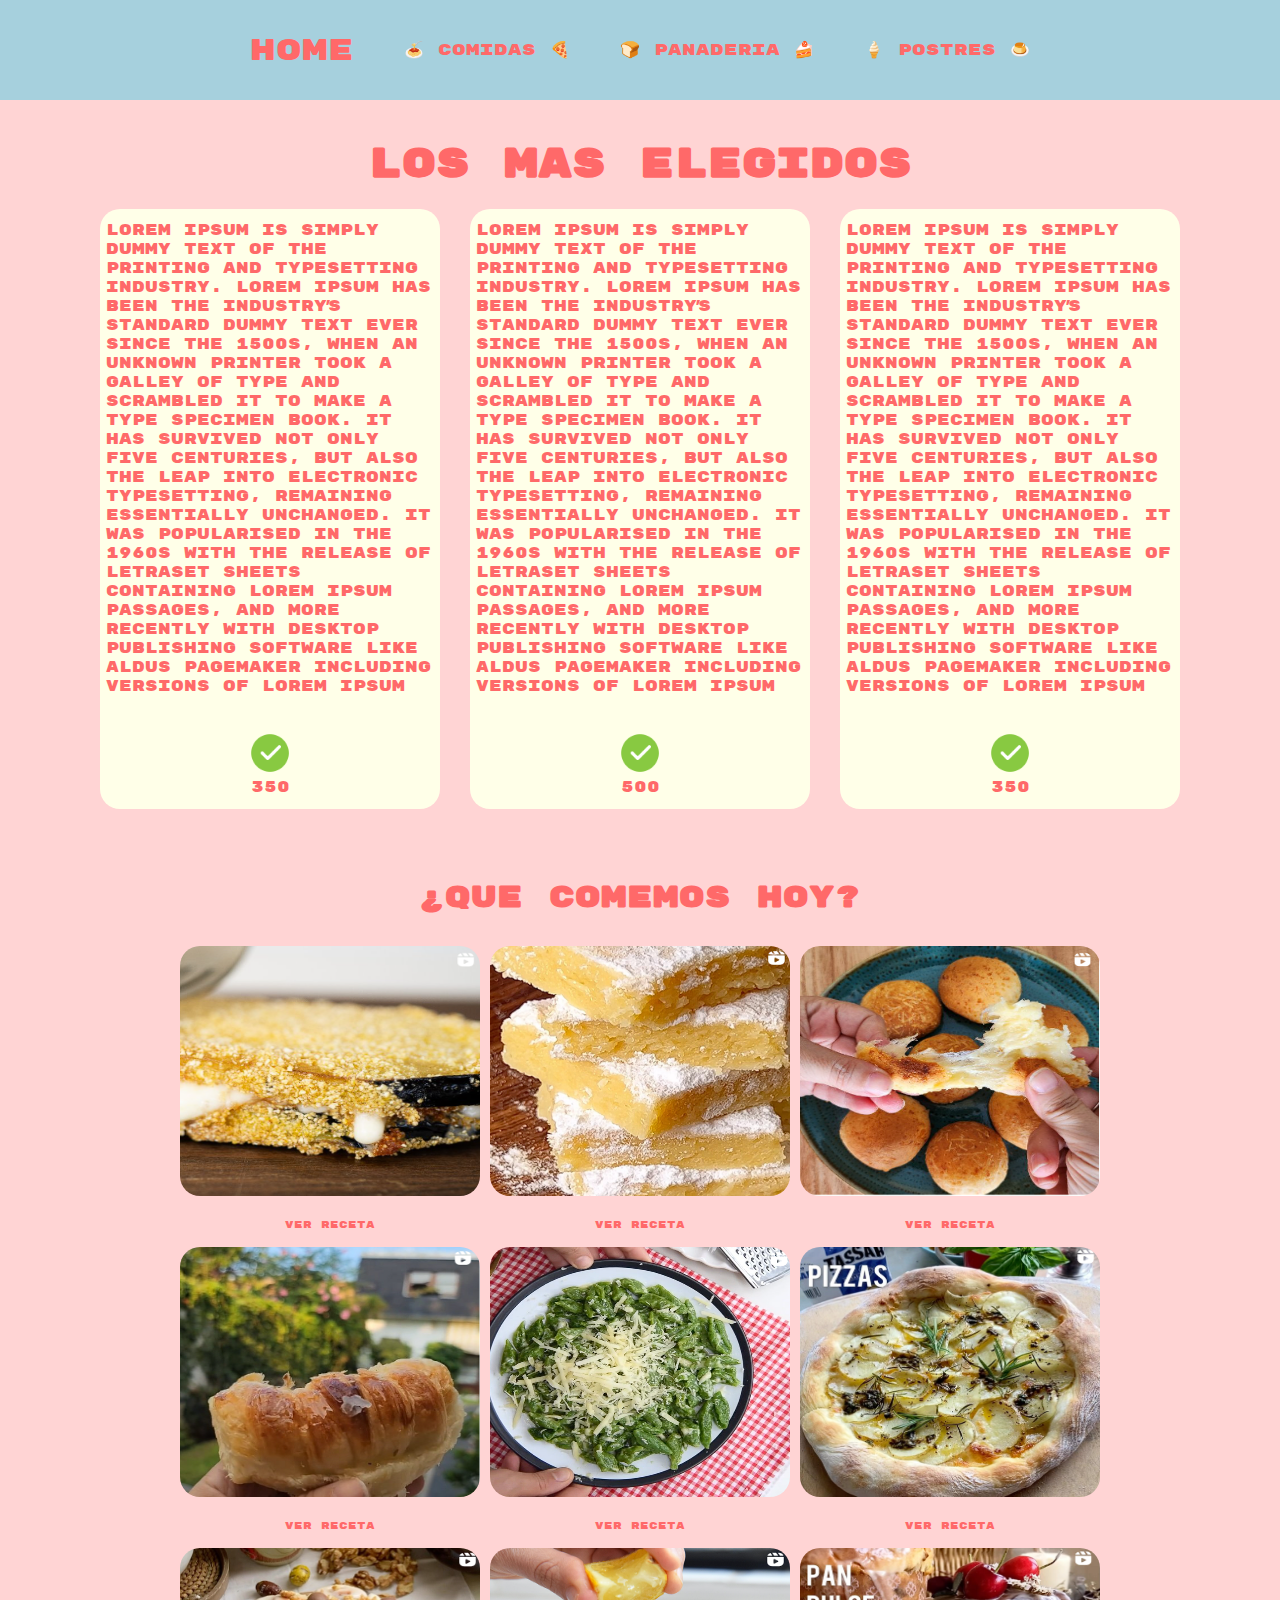
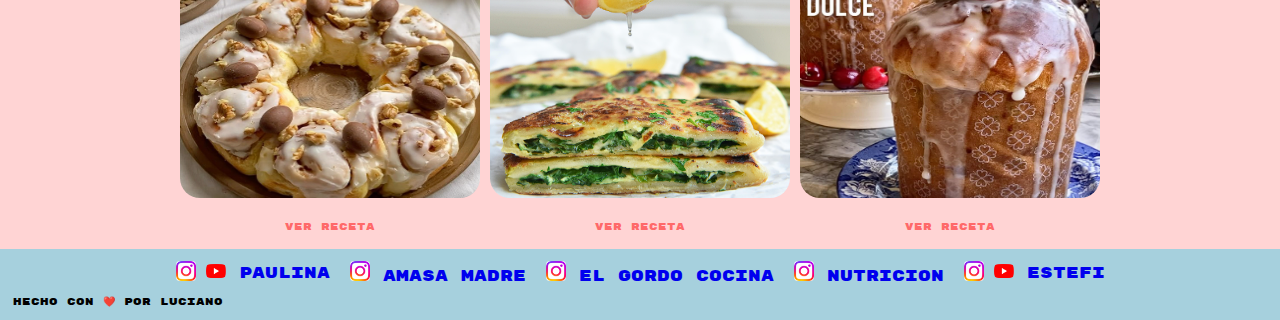
<file: index.html>
<!DOCTYPE html>
<html lang="en">
  <head>
    <meta charset="UTF-8" />
    <meta http-equiv="X-UA-Compatible" content="IE=edge" />
    <meta name="viewport" content="width=device-width, initial-scale=1.0" />
    <title>GIT</title>
  <link rel="stylesheet" href="assets/styles.css">
    <link rel="stylesheet" href="assets/mediaqueries.css">
<link rel="stylesheet" href="assets/animaciones.css">
  
  <body>
      <header>
        <nav class="navbar">
          <label for="menu-toggle" class="menu-label">
            <img src="assets/images/menu.png" alt="" width="50px">
          </label>
          <input type="checkbox" id="menu-toggle" >
          <ul class="navbar-list">
            <li><a href="">Home</a> </li>
            <li><a href="">&#x1f35d  Comidas  &#x1f355</a> </li>
            <li><a href="">&#x1f35e  Panaderia  &#x1f370 </a> </li>
            <li><a href="">&#x1f366  Postres  &#x1f36e</a> </li>
          </ul>
          
        </nav>
      </header>

      <main >
        <section id="recommendations">
          <div class="title">
            <h1>Los mas elegidos</h1>
          </div>
          <div class="recipes">
            <div class="recommended-meal">
              <div class="details-meal">
              <p>
                Lorem Ipsum is simply dummy text of the printing and typesetting
                industry. Lorem Ipsum has been the industry's standard dummy
                text ever since the 1500s, when an unknown printer took a galley
                of type and scrambled it to make a type specimen book. It has
                survived not only five centuries, but also the leap into
                electronic typesetting, remaining essentially unchanged. It was
                popularised in the 1960s with the release of Letraset sheets
                containing Lorem Ipsum passages, and more recently with desktop
                publishing software like Aldus PageMaker including versions of
                Lorem Ipsum
              </p>
            </div>
            <div class="favorite">
              <div class="vot-si"><img src="assets/images/marca-de-la-senal.png" alt="VOT SI"> <p>350</p></div>
            </div>
            </div>

            <div class="recommended-bakery">
              <div class="details-bakery">
                <p>
                  Lorem Ipsum is simply dummy text of the printing and typesetting
                  industry. Lorem Ipsum has been the industry's standard dummy
                  text ever since the 1500s, when an unknown printer took a galley
                  of type and scrambled it to make a type specimen book. It has
                  survived not only five centuries, but also the leap into
                  electronic typesetting, remaining essentially unchanged. It was
                  popularised in the 1960s with the release of Letraset sheets
                  containing Lorem Ipsum passages, and more recently with desktop
                  publishing software like Aldus PageMaker including versions of
                  Lorem Ipsum </p>
                </div>
                <div class="favorite">
                  <div class="vot-si"><img src="assets/images/marca-de-la-senal.png" alt="VOT SI"> <p>500</p></div>
                 
                </div>

            </div>
            <div class="recommended-sweets">
              <div class="details-sweets">
                <p>
                  Lorem Ipsum is simply dummy text of the printing and typesetting
                  industry. Lorem Ipsum has been the industry's standard dummy
                  text ever since the 1500s, when an unknown printer took a galley
                  of type and scrambled it to make a type specimen book. It has
                  survived not only five centuries, but also the leap into
                  electronic typesetting, remaining essentially unchanged. It was
                  popularised in the 1960s with the release of Letraset sheets
                  containing Lorem Ipsum passages, and more recently with desktop
                  publishing software like Aldus PageMaker including versions of
                  Lorem Ipsum
                </p>
              </div>
                <div class="favorite">
                  <div class="vot-si"><img src="assets/images/marca-de-la-senal.png" alt="VOT SI"> <p>350</p></div>
                </div>
             
          
           
            </div>
          </div>
        </section>

        <section id="menu-options">
          <h2>¿Que Comemos Hoy?</h2>
          <div class="options">
            <div class="option">
              <img src="assets/images/berenjenas.PNG" alt="berenjenas"  width="300px">
              <button class="button-recipes"><a href="">Ver receta</a></button>
            </div>
            <div class="option">
              <img src="assets/images/bocaditos.PNG" alt="bocaditos" width="300px">
              <button class="button-recipes"><a href="">Ver receta</a></button>
            </div>
            <div class="option">
              <img src="assets/images/chipa.PNG" alt="chipa" width="300px">
              <button class="button-recipes"><a href="">Ver receta</a></button>
            </div>
            <div class="option">
              <img src="assets/images/medialunas.PNG" alt="medialunas" width="300px">
              <button class="button-recipes"><a href="">Ver receta</a></button>
            </div>
            <div class="option">
              <img src="assets/images/pastas.PNG" alt="pastas" width="300px">
              <button class="button-recipes"><a href="">Ver receta</a></button>
            </div>
            <div class="option">
              <img src="assets/images/pizzas.PNG" alt="pizzas" width="300px">
              <button class="button-recipes"><a href="">Ver receta</a></button>
            </div>
            <div class="option">
              <img src="assets/images/rosca.PNG" alt="rosca" width="300px">
             <button class="button-recipes"><a href="">Ver receta</a></button> 
            </div>
            <div class="option">
              <img src="assets/images/pan espinaca arrollado.PNG" alt="pan espinaca arrollado" width="300px">
              <button class="button-recipes"><a href="">Ver receta</a></button>
            </div>
            <div class="option">
              <img src="assets/images/pan dulce.PNG" alt="pan dulce" width="300px">
              <button class="button-recipes"><a href="">Ver receta</a></button>
            </div>
          </div>
        </section>
      </main>
      <footer>
        <div class="social-networks">
        <div class="paulina-cocina">
          <a href="https://www.instagram.com/paulinacocina/"><img src="/assets/images/Instagram_Glyph_Gradient copy.jpg" width="20px" alt=""></a> 
          <a href="https://www.youtube.com/user/paulinacocina"><img src="/assets/images/yt_logo_rgb_light.png" width="20px" alt=""> Paulina</a>
        </div>
        <div class="amasa-madre"><a href="https://www.instagram.com/amasa.madre/reels/?hl=en"> <img src="/assets/images/Instagram_Glyph_Gradient copy.jpg" width="20px" alt=""> Amasa Madre</a></div>
        <div class="el-gordo-cocina"><a href="https://www.instagram.com/elgordococina/?hl=en"> <img src="/assets/images/Instagram_Glyph_Gradient copy.jpg" width="20px" alt=""> El Gordo Cocina</a></div>
        <div class="nutricion-argentina"><a href="https://www.instagram.com/nutricion.salud.arg/?hl=en"> <img src="/assets/images/Instagram_Glyph_Gradient copy.jpg" width="20px" alt=""> Nutricion</a></div>
        <div class="estfi-colombo"> 
          <a href="https://www.instagram.com/esteficolombo/?hl=en"><img src="/assets/images/Instagram_Glyph_Gradient copy.jpg" width="20px" alt=""></a> 
          <a href="https://www.youtube.com/c/EstefiColombo/community"><img src="/assets/images/yt_logo_rgb_light.png" width="20px" alt=""> Estefi</a>
        </div>
      </div>
        <div class="signature">
          <p>Hecho con ❤️ por <span>Luciano</span></p>
        </div>
      </footer> 
  </body>
</html>
</file>
<file: assets/styles.css>
@import url("https://fonts.googleapis.com/css2?family=Rubik+Mono+One&display=swap");

:root {
  --var-color1: #a6d0dd;
  --var-color2: #ff6969;
  --var-color3: #ffd3b0;
  --var-color4: #fff9de;
  --var-color5: #ffd4d4;
  --var-color6: #ffffe8;
}

* {
  margin: 0;
  padding: 0;
  box-sizing: border-box;
  font-family: "Rubik Mono One";
  text-decoration: none;
  list-style: none;
}

/* MAIN */

main {
  display: flex;
  flex-direction: column;
  align-items: center;
  justify-content: center;
  background: var(--var-color5);
}


  /* HEADER */

header {
  display: flex;
  width: 100%;
  height: 100px;
  background-color: var(--var-color1);
  justify-content: center;
  align-items: center;
  /* Fixear el header en el top */
  position: fixed;
  top: 0;
  /* Para que se vea siempre por encima */
  z-index: 2;
}

.navbar,
.navbar-list {
  display: flex;
  justify-content: center;
  align-items: center;
}

.navbar {
  gap: 150px;
}

.navbar-list {
  gap: 50px;
}

.navbar-list li a {
  color: var(--var-color2);
}

.navbar-list li:first-child > a {
  font-size: 30px;
}



/* container */

#recommendations {
  display: flex;
  max-width: 1200px;
  flex-direction: column;
  align-items: center;
  gap: 20px;
  width: 100%;
  padding: 70px 0px;
  margin-top: 70px;
}

.title {
  max-width: 600px;
  min-width: 600px;
  font-size: 20px;
  display: flex;
  color: var(--var-color2);
  justify-content: center;
}

.recipes {
  display: flex;
  gap: 30px;
  max-width: 90%;
}

.recommended-meal {
  display: flex;
  flex-direction: column;
  justify-content: space-around;
  gap: 20px;
  min-height: 600px;
  background-color: var(--var-color6);
  border-radius: 20px;
  padding: 6px 6px;
  color: var(--var-color2);
  font-size: 15px;
}

.recommended-bakery {
  display: flex;
  flex-direction: column;
  justify-content: space-around;
  min-height: 600px;
  gap: 20px;
  background-color: var(--var-color6);
  border-radius: 20px;
  border-radius: 20px;
  padding: 6px 6px;
  color: var(--var-color2);
  font-size: 15px;
}

.recommended-sweets {
  display: flex;
  flex-direction: column;
  justify-content: space-around;
  gap: 20px;
  min-height: 600px;
  background-color: var(--var-color6);
  border-radius: 20px;
  border-radius: 20px;
  padding: 6px 6px;
  color: var(--var-color2);
  font-size: 15px;
}

.favorite {
  display: flex;
  align-items: center;
  justify-content: center;
  border-radius: 20px;
}

.vot-si {
  display: flex;
  flex-direction: column;
  align-items: center;
}

.vot-si img {
  cursor: pointer;
  width: 50px;
}

/* Products */

#menu-options {
  max-width: 1200px;
  display: flex;
  flex-direction: column;
  align-items: center;
  justify-content: center;
  gap: 20px;
  padding: 0px 10px;
  color: var(--var-color2);
}

#menu-options h2 {
  font-size: 30px;
  text-align: center;
}

.options {
  width: 100%;
  gap: 10px;
  display: flex;
  flex-wrap: wrap;
  align-items: center;
  justify-content: center;
  padding: 10px 0px;
}

.option {
  display: flex;
  flex-direction: column;
  align-items: center;
  justify-content: center;
  gap: 15px;
}

.option img {
  border-radius: 20px;
  height: 250px;
}

.button-recipes {
  border: none;
  border-radius: 5px;
  padding: 5px;
  background-color: var(--var-color5)
}


.button-recipes a {
  color: var(--var-color2);
  font-size: 10px;
}




#menu-toggle,
.menu-label
{
  display: none;
}

footer{
  background-color: var(--var-color1);
  display: flex;
  flex-direction: column;
  align-items: center;
  justify-content: center;
  gap: 10px;
  padding: 12px 0px;
  font-size: 15px;

}

.social-networks{
  display: flex;
  align-items: center;
  justify-content: center;
  gap: 10px;
}


.paulina-cocina,
.amasa-madre,
.el-gordo-cocina,
.nutricion-argentina,
.estfi-colombo {
  display: flex;
  gap: 10px;
  align-items: center;
  justify-content: center;
  background-color: var(--var-color1);
  padding: 0px 5px;
}

.paulina-cocina img,
.amasa-madre img,
.el-gordo-cocina img,
.nutricion-argentina img,
.estfi-colombo img {
  border-radius: 4px;
}


.signature{
  width: 98%;
  display: flex;
  justify-content: start;
  align-items: start;
  font-size: 10px;
}
</file>
<file: assets/mediaqueries.css>
@import url("https://fonts.googleapis.com/css2?family=Rubik+Mono+One&display=swap");

:root {
  --var-color1: #a6d0dd;
  --var-color2: #ff6969;
  --var-color3: #ffd3b0;
  --var-color4: #fff9de;
  --var-color5: #ffd4d4;
  --var-color6: #ffffe8;
}

@media (max-width: 900px)
{
header {
  display: flex;
  width: 100vw;
  height: 100px;
  background-color: var(--var-color1);
  justify-content: center;
  align-items: center;
  /* Fixear el header en el top */
  position: fixed;
  top: 0;
  /* Para que se vea siempre por encima */
  z-index: 2;
}

.navbar-list
{
  position: absolute;
  top: 100px;
  left: 5%;
  right: 5%;
  width: 90%;
  display: flex;
  flex-direction: column;
  justify-content: center;
  align-items: center;
  background-color: var(--var-color1);
  border-top: 0px;
  border-radius: 0px 0px 15px 15px;
  padding: 45px 30px;
  gap: 20px;
  z-index: 2;
  display: none;

}

.navbar-list li a {
  color: var(--var-color2);
}

.navbar-list li:first-child > a {
  font-size: 30px;
}

 /* Mostramos el icono del menu */

.menu-label {
  display: flex;
  order: 2;
  cursor: pointer;
}

.menu-label img {
width: 80px;
}

#menu-icon {
  width: 40px;
}

#menu-toggle:checked + .navbar-list {
  display: flex;
}

#menu-toggle
{
  display: none;
}

/* RECOMENDACIONES */

#recommendations {
  padding: 70px 0px;
  display: flex;
  flex-direction: column;
  width: 95%;
  gap: 25px;
}
#recommendations h1 {
  display: flex;
  justify-content: center;
  align-items: center;
  font-size: 30px;
  text-align: center;
  
}

.title{
  display: flex;
  flex-direction: column;
  align-items: center;
  justify-content: center;
  max-width: unset
}

.recipes {
  display: flex;
  justify-content: center;
  align-items: center;
  width: 100%;
  gap: 10px;
  max-width:unset;
}

.recommended-meal,
.recommended-bakery,
.recommended-sweets{
  font-size: 0.75rem;
}

#menu-options {
  display: flex;
flex-direction: column;
  width: 90%;
  gap: 25px;
  padding: 50px 0px;
}

#menu-options h2 {
  font-size: 2rem;
  display: flex;
  align-items: center;
  justify-content: center;
}

.option{
  display: flex;
  flex-direction: column;
  gap: 5px;
  width: unset; 
  padding: unset;
}

.option img {
  width: 200px;
  height: 190px;
}
.button-recipes {
  border: none;
  border-radius: 5px;
  padding: 5px;
  background-color: var(--var-color5)
}

.option  a {
  color: var(--var-color1);
}

.options {
  display: flex;
  flex-wrap: wrap;
  justify-content: center;
  align-items: center;
  gap: 5px;
}

/* * FOOTER */

footer{
  background-color: var(--var-color1);
  display: flex;
  flex-direction: column;
  align-items: center;
  justify-content: center;
  gap: 10px;
  padding: 10px 0px;

}

.social-networks{
  display: flex;
  flex-direction: column;
  align-items: center;
  justify-content: center;
  gap: 10px;
  padding: 10px 0px;
  font-size: 0.50rem;
}

.paulina-cocina,
.amasa-madre,
.el-gordo-cocina,
.nutricion-argentina,
.estfi-colombo {
  display: flex;
  gap: 10px;
  align-items: center;
  justify-content: center;
  background-color: var(--var-color1);

}

.paulina-cocina img,
.amasa-madre img,
.el-gordo-cocina img,
.nutricion-argentina img,
.estfi-colombo img {
  border-radius: 4px;
}

.signature{
  width: 100%;
  display: flex;
  justify-content: start;
  align-items: start;
  font-size: 10px;
  background-color: var(--var-color1);
}

}

@media (max-width: 600px) 
{

  /* HEADER */


header {
  display: flex;
  width: 100vw;
  height: 100px;
  background-color: var(--var-color1);
  justify-content: center;
  align-items: center;
  /* Fixear el header en el top */
  position: fixed;
  top: 0;
  /* Para que se vea siempre por encima */
  z-index: 2;
}

.navbar-list
{
  position: absolute;
  top: 100px;
  left: 5%;
  right: 5%;
  width: 90%;
  display: flex;
  flex-direction: column;
  justify-content: center;
  align-items: center;
  background-color: var(--var-color1);
  border-top: 0px;
  border-radius: 0px 0px 15px 15px;
  padding: 45px 30px;
  gap: 20px;
  z-index: 2;
  display: none;

}

.navbar-list li a {
  color: var(--var-color2);
}

.navbar-list li:first-child > a {
  font-size: 30px;
}

 /* Mostramos el icono del menu */

.menu-label {
  display: flex;
  order: 2;
  cursor: pointer;
}

#menu-icon {
  width: 40px;
}

#menu-toggle:checked + .navbar-list {
  display: flex;
}

#menu-toggle
{
  display: none;
}

  /* MAIN */

  main {
    display: flex;
    flex-direction: column;
    align-items: center;
    justify-content: center;
    background: var(--var-color5);
  }

/* RECOMENDACIONES */

  #recommendations {
    display: flex;
    flex-direction: column;
    width: 90%;
    gap: 25px;
    padding: unset;
  }
  #recommendations h1 {
    display: flex;
    justify-content: center;
    align-items: center;
    margin-top: 100px;
    font-size: 1.5rem;
    text-align: center;
    
  }

  .title{
    min-width: unset;
  }

  .recipes {
    display: flex;
    flex-direction: column;
    justify-content: center;
    align-items: center;
    width: 100%;
    gap: 10px;
  }

  .recommended-meal{
    display: flex;
    flex-direction: column;
    align-items: center ;
    justify-content: start;
    width: 90%;
    font-size: 12px;
    background-color: var(--var-color3);
    border-radius: 20px;
    padding: 20px;
    min-height:unset;
  }

  .recommended-bakery{ 
    display: flex;
    flex-direction: column;
    align-items: center ;
    justify-content: start;
    width: 90%;
    font-size: 12px;
    background-color: var(--var-color3);
    border-radius: 20px;
    padding: 20px;
    min-height:unset;
  }

  .recommended-sweets{
    display: flex;
    flex-direction: column;
    align-items: center ;
    justify-content: start;
    width: 90%;
    font-size: 12px;
    background-color: var(--var-color3);
    border-radius: 20px;
    padding: 20px;
    min-height:unset;
  }

    .vot-si{
    display: flex;
    flex-direction: column;
    align-items: center;
    justify-content: center;
  }

  .vot-si img {
    width: 50px;
  }

  /* MENU OPTIONS */

  #menu-options {
    display: flex;
  flex-direction: column;
    width: 90%;
    gap: 25px;
    padding: 50px 0px;
    align-items: unset;
    justify-content: unset;
  }


  
  #menu-options h2 {
    font-size: 2rem;
  }

  .option{
  display: flex;
  flex-direction: column;
  gap: 5px;
  width: unset; 
  padding: unset;
}

  .option img {
    width: 125px;
    height: 100px;
  }

  .button-recipes {
    border: none;
    border-radius: 5px;
    padding: 5px;
    background-color: var(--var-color5)
  }

  .option  a {
    color: var(--var-color1);
  }

  .options {
    display: flex;
    flex-wrap: wrap;
    justify-content: center;
    align-items: center;
    gap: 5px;
   
  }

/* FOOTER */

footer{
  background-color: var(--var-color1);
  display: flex;
  flex-direction: column;
  align-items: center;
  justify-content: center;
  gap: 10px;
  padding: 10px 0px;

}

.social-networks{
  display: flex;
  flex-direction: column;
  align-items: center;
  justify-content: center;
  gap: 10px;
  padding: 10px 0px;
  font-size: 0.50rem;
}

.paulina-cocina,
.amasa-madre,
.el-gordo-cocina,
.nutricion-argentina,
.estfi-colombo {
  display: flex;
  gap: 10px;
  align-items: center;
  justify-content: center;
  background-color: var(--var-color1);
}

.paulina-cocina img,
.amasa-madre img,
.el-gordo-cocina img,
.nutricion-argentina img,
.estfi-colombo img {
  border-radius: 4px;
}

.signature{
  width: 90%;
  display: flex;
  justify-content: start;
  align-items: start;
  font-size:0.5rem;
}

}
</file>
<file: assets/animaciones.css>
/* Animamos el hover de la navbarlist */

.navbar-list li{
  transition: all 0.5s cubic-bezier(0.46, 0.03, 0.52, 0.96);
}

.navbar-list li:hover {
    background-color: var(--var-color5);
    font-size: 50px;
    border-radius: 10px;
    transition: all 0.5s cubic-bezier(0.46, 0.03, 0.52, 0.96);
  }

  /* Animamos los botones de las recomendaciones y sus respectivas imagenes */

  .button-recipes{
    transition: all 0.5s ease-out;
  }

  .button-recipes:hover{
    transition: all 0.5s ease-out;
    transform: scale(1.5);
    background-color: var(--var-color1);
  }

  .option img{
    transition: all 0.5s ease;
  }

  .option img:hover{
    transition: all 0.5s ease;
    scale: 1.1;
  }

/* Animamos las links de los canales recomendades */

  .estfi-colombo,
  .amasa-madre,
  .el-gordo-cocina,
  .nutricion-argentina,
  .estfi-colombo{
    transition: all 0.5s cubic-bezier(0.46, 0.03, 0.52, 0.96);
}

  .paulina-cocina:hover{
    font-size: 20px;
    border-radius: 10px;
    transition: all 0.5s cubic-bezier(0.46, 0.03, 0.52, 0.96);
  
  }
  
  .amasa-madre:hover{
    font-size: 20px;
    border-radius: 10px;
    transition: all 0.5s cubic-bezier(0.46, 0.03, 0.52, 0.96);
  }
  
  .el-gordo-cocina:hover{
    font-size: 20px;
    border-radius: 10px;
    transition: all 0.5s cubic-bezier(0.46, 0.03, 0.52, 0.96);
  }
  
  .nutricion-argentina:hover{
    font-size: 20px;
    border-radius: 10px;
    transition: all 0.5s cubic-bezier(0.46, 0.03, 0.52, 0.96);
  }
  
  .estfi-colombo:hover{
    font-size: 20px;
    border-radius: 10px;
    transition: all 0.5s cubic-bezier(0.46, 0.03, 0.52, 0.96);
  
  }

  /* Animamos el inicio de la page*/

  @keyframes slide-down {
    from {
      transform: translateY(-100%);
    }
    to {
      transform: translateY(0%);
    }
  }

  @keyframes slide-up{
    from {
      transform: translateY(200%);
    }
    to {
      transform: translateY(0%);
    }
  }

  @keyframes slide-left{
    from {
      transform: translateX(-200%);
    }
    to {
      transform: translateY(0%);
    }
  }

  @keyframes slide-right{
    from {
      transform: translateX(200%);
    }
    to {
      transform: translateX(0%);
    }
  }

  @keyframes scale{
    from {
      transform: scale(0);
    }
    to {
      transform: scale(1);
    }
  }


  header{
    animation: slide-left 1.2s ease-in forwards;
  }
  

.title h1 {
  animation: slide-down 1.2s ease-in forwards;
}

#menu-options h2 {
  animation: slide-up 1.2s ease-in forwards;
}

.recommended-meal{
  animation: slide-left 1.2s ease-in forwards;
}

.recommended-sweets{
  animation: slide-right 1.2s ease-in forwards;
}

.recommended-bakery{
  animation: scale 1.2s ease-in forwards;
}
</file>
